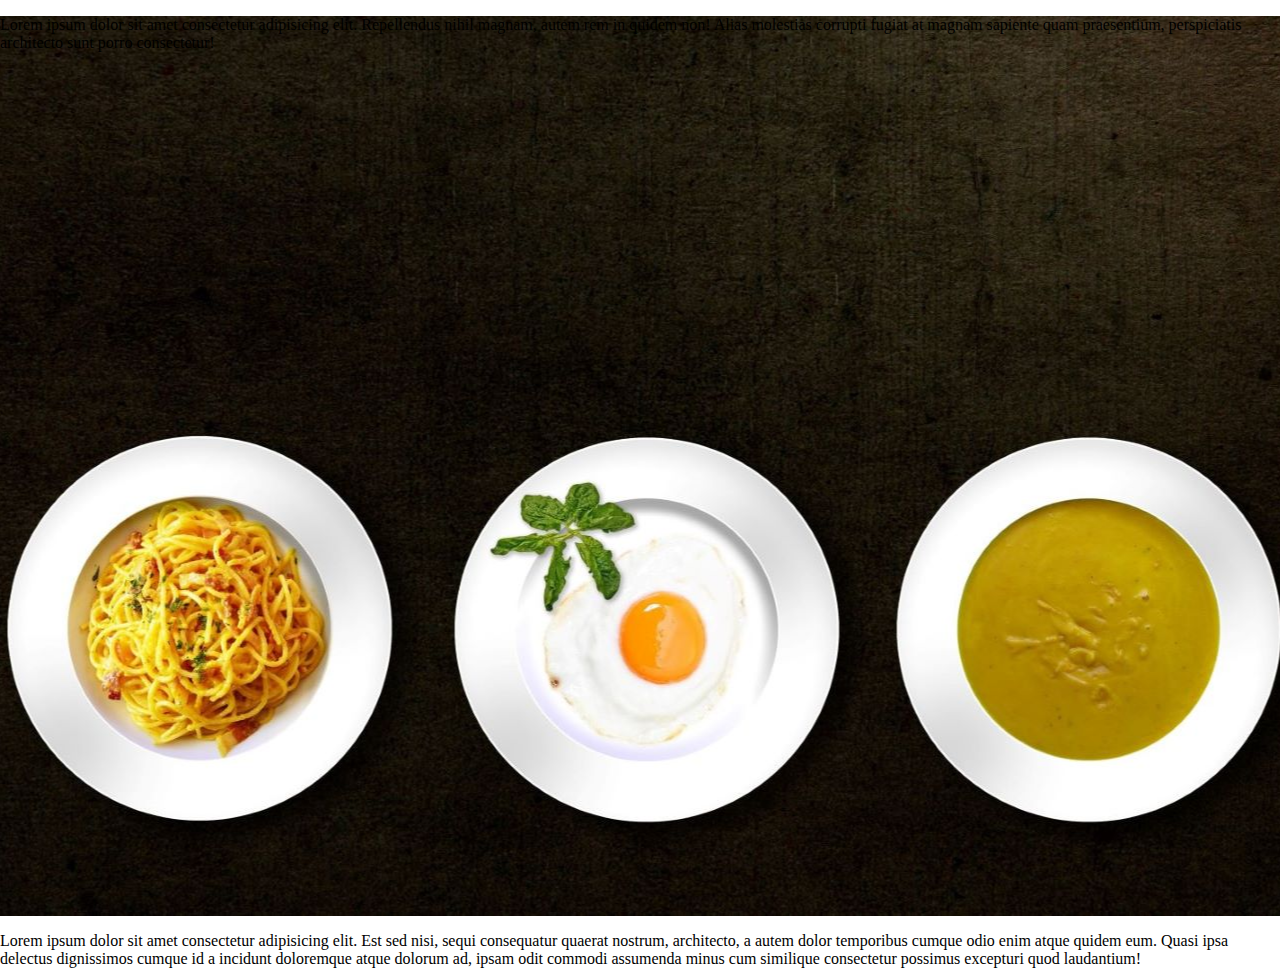
<file: index1_image.html>
<!DOCTYPE html>
<html>
    <head>
        <link rel="stylesheet" href="css/style.css">
        <title>My Fav Food</title>
    </head>
<body>
    <section id="showcase">
        <div class=" wrapper-showcase ">
            <div class=" text-">
                <p>Lorem ipsum dolor sit amet consectetur adipisicing elit. Repellendus nihil magnam, autem rem in quidem non! Alias molestias corrupti fugiat at magnam sapiente quam praesentium, perspiciatis architecto sunt porro consectetur!</p>
            </div>

        </div>
    </section>
    <section>
        <div>
            <p>Lorem ipsum dolor sit amet consectetur adipisicing elit. Est sed nisi, sequi consequatur quaerat nostrum, architecto, a autem dolor temporibus cumque odio enim atque quidem eum. Quasi ipsa delectus dignissimos cumque id a incidunt doloremque atque dolorum ad, ipsam odit commodi assumenda minus cum similique consectetur possimus excepturi quod laudantium!</p>
        </div>
    </section>
</body>
</html>
</file>
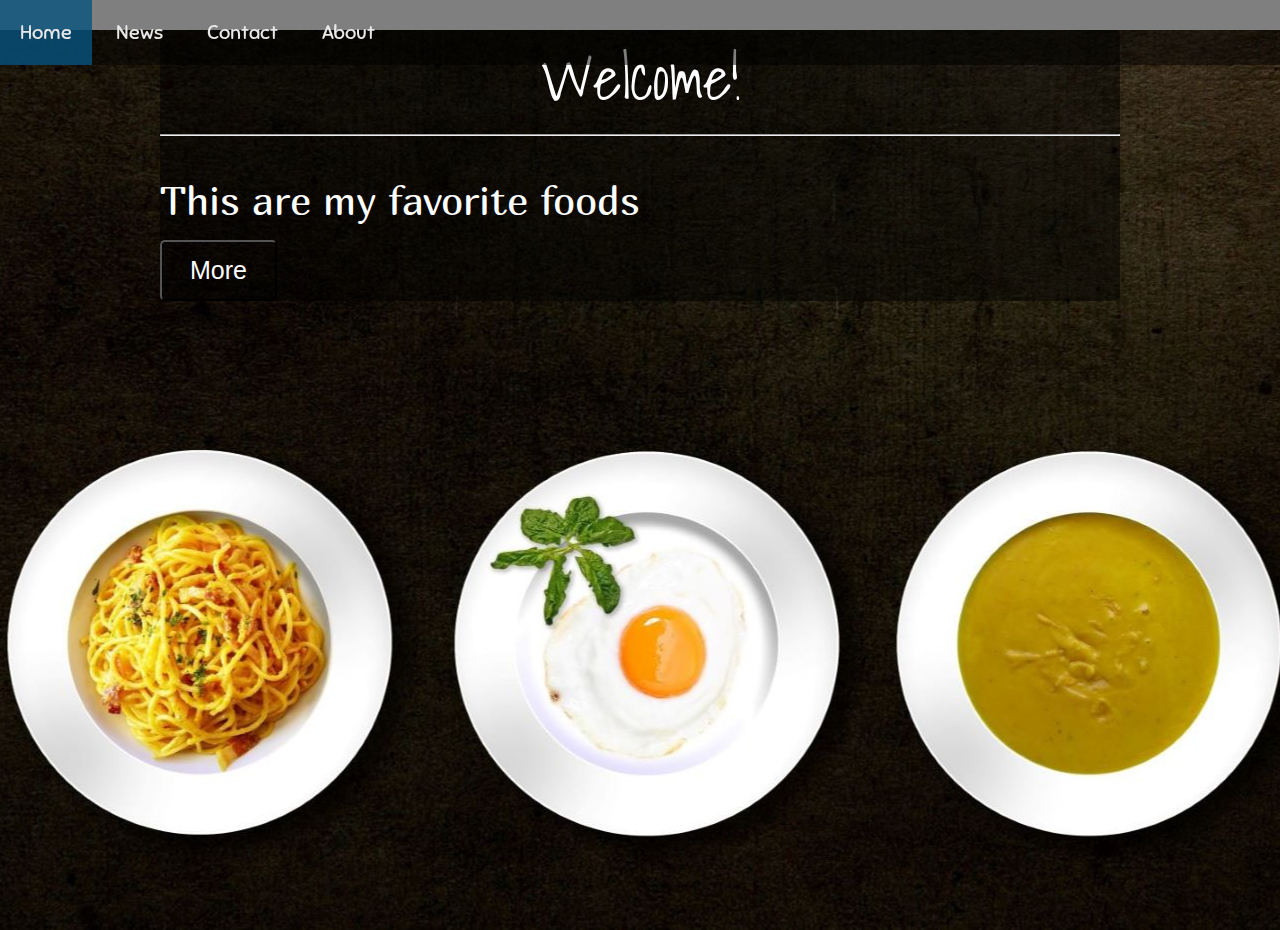
<file: index2.html>
<!DOCTYPE html>
<html>
    <head>
            <link rel="stylesheet" href="https://use.fontawesome.com/releases/v5.7.2/css/all.css" integrity="sha384-fnmOCqbTlWIlj8LyTjo7mOUStjsKC4pOpQbqyi7RrhN7udi9RwhKkMHpvLbHG9Sr" crossorigin="anonymous">
        <link href="https://fonts.googleapis.com/css?family=Marmelad|Shadows+Into+Light|Sniglet" rel="stylesheet">
        <link rel="stylesheet" href="css/style.css">
        <title>My Fav Food</title>
    </head>
<body> 
    <section id="showcase">
        <div class=" wrapper-showcase ">
            <div class="topnav" id="myTopnav">
                <a href="#home" class="active">Home</a>
                <a href="#news">News</a>
                <a href="#contact">Contact</a>
                <a href="#about">About</a>
            </div>
            <div class="showcase-text">
                <p id="welcome">Welcome!</p>
                <hr>
                <p id="fav-food">This are my favorite foods</p>
                <p>
                    <button><i class="fas fa-angle-double-right 7x"></i><span> More</span> </button>
                </p>


            </div>

        </div>
    </section>
</body>
</html>
</file>
<file: css/style.css>
/*font-family: 'Sniglet', cursive;
font-family: 'Shadows Into Light', cursive;
font-family: 'Marmelad', sans-serif;
font-family: 'M PLUS 1p', sans-serif;card title
font-family: 'Sanchez', serif; card description*/
* {
    box-sizing: border-box;
  }
body,html, #showcase{
    height: 100%;
    margin: 0;
}
.topnav{
    width: 100%;
    background: rgba(0, 0, 0, 0.5);
    top:0;
    position: fixed;
    z-index: 200;
}
.topnav a{
    text-decoration: none;
    font-family: 'Sniglet', cursive;
    font-size: 20px;
    padding: 20px 20px;
    display: inline-block;/*add to get height*/
    color: #e7e7e7;
}
.topnav a:hover{
    background: rgba(8, 84, 126, 0.8);
}
.showcase-text{
    margin: auto;
    margin-top: 30px;
    width: 75%;
    background: rgba(0, 0, 0, 0.5);
    color: white;
    border-radius: 5px;
}
#fav-food{
    font-family: 'Marmelad', sans-serif;
    font-size: 40px;
    margin-bottom: 0;
}
#welcome{
    margin: 0;
    font-family: 'Shadows Into Light', cursive;
    font-size: 60px;
    text-align: center;
}
.wrapper-showcase{
    background: url('/img/board1.jpg');
    height: 100%;
    background-position: center;
    background-repeat: no-repeat;
    background-size: cover;

}
.showcase-text button{
    margin-top: 0px;
    border: 2px,,solid,#fff;
    border-radius:5px;
    padding:14px 28px;
    background:transparent;
    color:white;
    font-size:25px;
}
.showcase-text button:hover{
    background: rgba(8, 84, 126, 0.8);
}
.showcase-footer{
    position: absolute;
    bottom: 0;
    color: white;

}
.showcase-footer{
    font-size: 40px;
    text-align: center;
    width: 100%;  
}
#top-5 , #drinks{
    background: url("/img/food.jpg");
    width: 100%;
    margin: 0;
}

#drinks{
    background: url("/img/drinks.jpg");
    background-position: center;
    width: 100%;
    margin: 0;

}

.title{
    font-family: 'Shadows Into Light', cursive;
    color: white;
    font-size: 40px;
    text-align: center; 
    margin-left: auto;
    margin-right: auto;
    width: 80%;
    padding: 50px;
    
    
}
.title h1{
    margin:  0;
    background: #053853;
    border-radius: 8px;
    border-bottom: 3px white solid;

}


.card-wrapper{
    box-sizing: border-box;
    width: 100%;
    width: auto;
    text-align: center;
    padding-bottom: 80px;
}
.card{
    position: relative;
    width: 19.5%;
    background: #053853;
    margin-top: 20px;
    display: inline-block;
}
.card-header{
    width: 100%;
    color: #e7e7e7;
    text-align: center;
    font-size: 30px;
    
}
.card-header h1{
    margin: 0;
    font-family: 'Marmelad', sans-serif;
}
.card-body{
    width: 100%;
    font-family: 'Sniglet', cursive;
    font-size: 30px;
    color: white;
    text-align: center;
    
}
.card-body span{
    height: 150px;
}
.card-body img{
    width: 100%;
    max-height: 250px;
    overflow: hidden;
}
.card:hover .card-overlay{
    opacity: 1;
}

.card-overlay {
    position: absolute;
    background: rgba(0, 0, 0, 0.5);
    width: 100%;
    height: 100%;
    top: 0;
    left: 0;
    opacity: 0;
    transition: .5s ease;
}
.overlay-on{
    opacity: 1;
    top: 0;
    left: 0;
    background: rgba(0, 0, 0, 0.5);
    width: 100%;
    height: 100%;
}

.drink-title{
    padding-left: 30px;
    padding-bottom: 10px;
    padding-top: 10px;
}

.card-drink{
    width: 80%;
    margin-left: auto;
    margin-right: auto;
    position: relative;
    background: rgba(198,218,231,0.95) ;
    color: #080211;
    display: block;
    border-radius: 5px;
    box-shadow: 8px 8px 20px rgba(58, 69, 104, 0.5);
    font-family: 'Sanchez', serif;
}
.card-drink .header{
    width: 100%;
}
.card-drink img{
    width: 30%;
    padding-left: 20px;
    padding-bottom: 10px;
    display: inline-block;
}
.card-drink-content{
    margin-left: 20px;
    width:65%;
    display: inline-block;
    padding-top: 10px;
    position: absolute;
    
}
.card-drink-content h3{
    text-align: center;
}
.card-drink-content p{
    text-align: justify;
}
</file>
